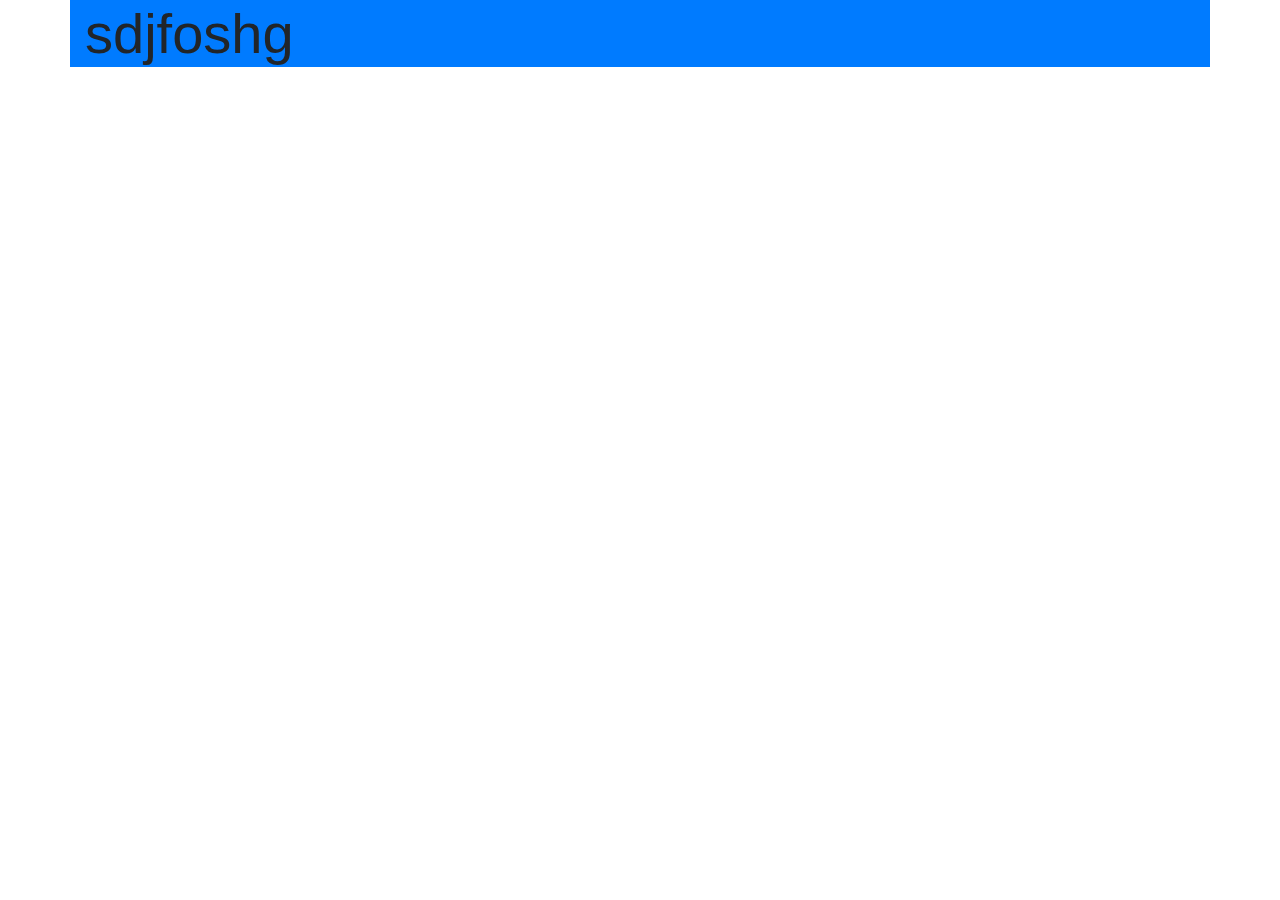
<file: Document.html>
<!DOCTYPE html>
<!-- saved from url=(0032)http://127.0.0.1:5500/index.html -->
<html lang="en"><head><meta http-equiv="Content-Type" content="text/html; charset=UTF-8">
    
    <meta name="viewport" content="width=device-width, initial-scale=1.0">
    <link rel="stylesheet" href="./Document_files/bootstrap.min.css" integrity="sha384-Gn5384xqQ1aoWXA+058RXPxPg6fy4IWvTNh0E263XmFcJlSAwiGgFAW/dAiS6JXm" crossorigin="anonymous">

    <title>Document</title>
</head>
<body>

    <div class="container  bg-primary display-4">sdjfoshg</div>
    

    <script src="./Document_files/bootstrap.min.js.download" integrity="sha384-JZR6Spejh4U02d8jOt6vLEHfe/JQGiRRSQQxSfFWpi1MquVdAyjUar5+76PVCmYl" crossorigin="anonymous"></script>
<!-- Code injected by live-server -->
<script>
	// <![CDATA[  <-- For SVG support
	if ('WebSocket' in window) {
		(function () {
			function refreshCSS() {
				var sheets = [].slice.call(document.getElementsByTagName("link"));
				var head = document.getElementsByTagName("head")[0];
				for (var i = 0; i < sheets.length; ++i) {
					var elem = sheets[i];
					var parent = elem.parentElement || head;
					parent.removeChild(elem);
					var rel = elem.rel;
					if (elem.href && typeof rel != "string" || rel.length == 0 || rel.toLowerCase() == "stylesheet") {
						var url = elem.href.replace(/(&|\?)_cacheOverride=\d+/, '');
						elem.href = url + (url.indexOf('?') >= 0 ? '&' : '?') + '_cacheOverride=' + (new Date().valueOf());
					}
					parent.appendChild(elem);
				}
			}
			var protocol = window.location.protocol === 'http:' ? 'ws://' : 'wss://';
			var address = protocol + window.location.host + window.location.pathname + '/ws';
			var socket = new WebSocket(address);
			socket.onmessage = function (msg) {
				if (msg.data == 'reload') window.location.reload();
				else if (msg.data == 'refreshcss') refreshCSS();
			};
			if (sessionStorage && !sessionStorage.getItem('IsThisFirstTime_Log_From_LiveServer')) {
				console.log('Live reload enabled.');
				sessionStorage.setItem('IsThisFirstTime_Log_From_LiveServer', true);
			}
		})();
	}
	else {
		console.error('Upgrade your browser. This Browser is NOT supported WebSocket for Live-Reloading.');
	}
	// ]]>
</script>

</body></html>
</file>
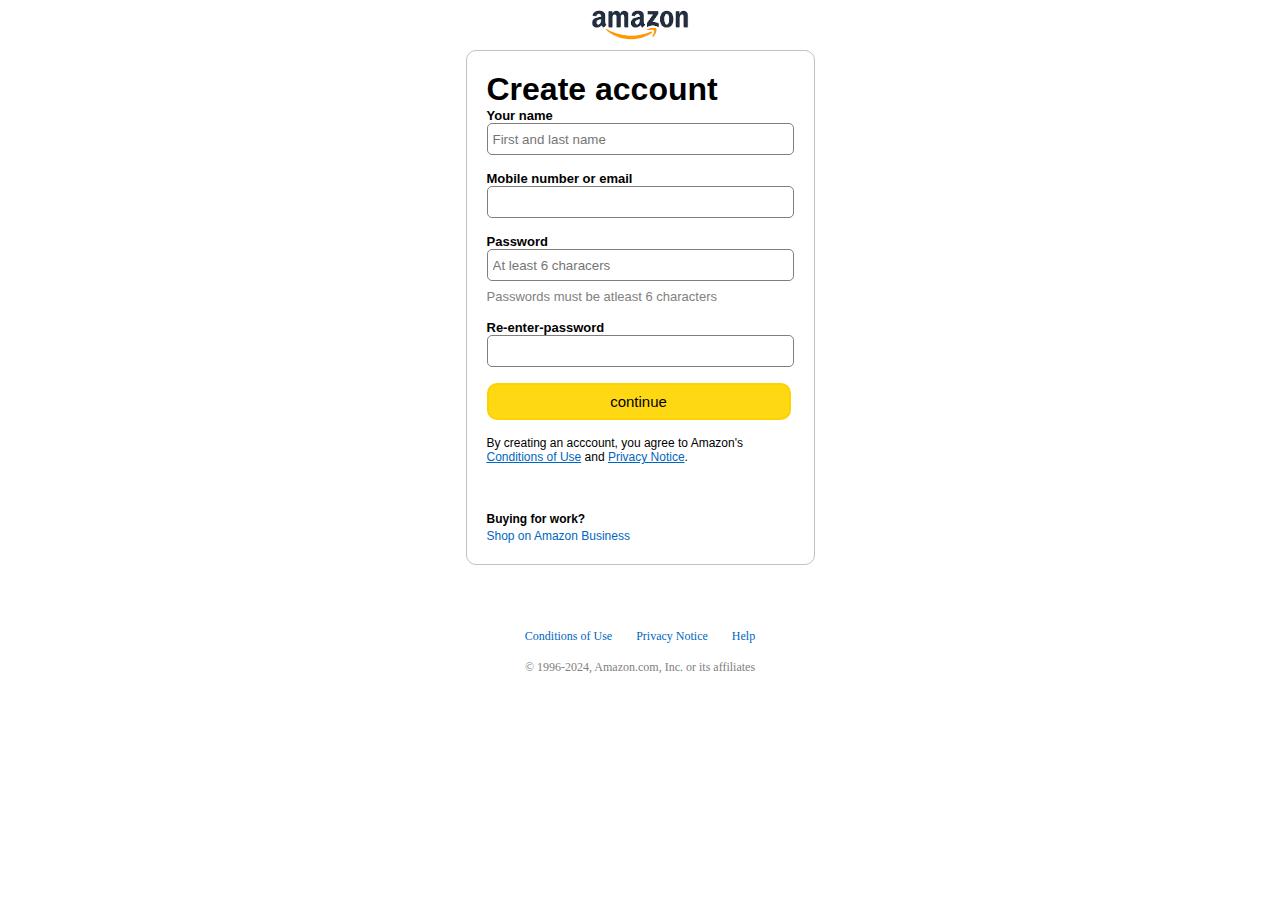
<file: otherhtml/createacc.html>
<!DOCTYPE html>
<html lang="en">
<head>
    <meta charset="UTF-8">
    <meta name="viewport" content="width=device-width, initial-scale=1.0">
    <title>Document</title>
    <link rel="stylesheet" href="/othercss/createacc.css">
</head>
<body>
    <section id="createacc">
        <div class="amazonlogo">
            <img src="[data-uri]" alt="">
        </div>
        <div class="whole">
            <div class="createacc-container">
                <h1>Create  account</h1>
                <div class="input-container">
                    <p>Your name</p>
                    <input  type="email" placeholder="First and last name" id="pafa">
                    <p>Mobile number or email</p>
                    <input id="pafa" type="email" >
                    <p>Password</p>
                    <input  type="password" placeholder="At least 6 characers" id="paga">
                    <p id="pata">Passwords must be atleast 6 characters</p>
                    <p>Re-enter-password</p>
                    <input id="pafa" type="password" >
                    <button class="continuebtn" type="submit">continue</button>
                </div>
                <div class="mssg">
                    <p>By creating an acccount, you agree to Amazon's <a href="#">Conditions of Use</a> and <a href="">Privacy Notice</a>.</p>
                </div>
                <div class="shop">
                    <p>Buying for work?</p>
                    <a href="#">Shop on Amazon Business
                    </a>
                </div>
            </div>
        </div>
        
    </section>
    <section id="footer">
        <div id="footer-sub">
            <div class="footera">
                <a href="">Conditions of Use</a>
                <a href=""> Privacy Notice</a>
                <a href=""> Help </a>
            </div>
            
            <p>© 1996-2024, Amazon.com, Inc. or its affiliates</p>
        </div>
    </section>
</body>
</html>
</file>
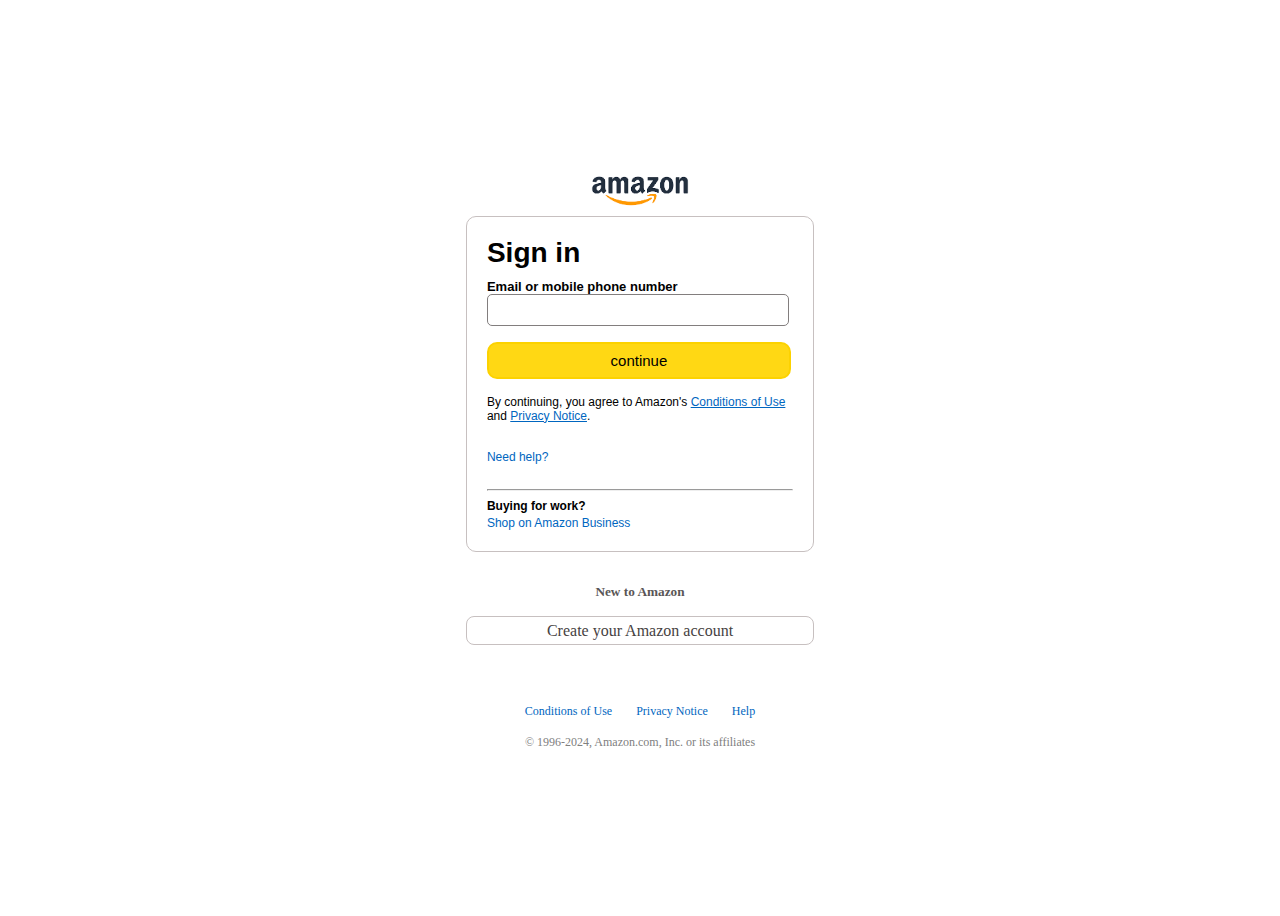
<file: otherhtml/signin.html>
<!DOCTYPE html>
<html lang="en">
<head>
    <meta charset="UTF-8">
    <meta name="viewport" content="width=device-width, initial-scale=1.0">
    <title>Document</title>
    <link rel="stylesheet" href="/othercss/signin.css">
</head>
<body>
    <section id="sign-in">
        <div class="amazonlogo">
            <img src="[data-uri]" alt="">
        </div>
        <div class="whole">
            <div class="signin-container">
                <h1>Sign in</h1>
                <div class="input-container">
                    <p>Email or mobile phone number</p>
                    <input type="email">
                    <button class="continuebtn" type="submit">continue</button>
                </div>
                <div class="mssg">
                    <p>By continuing, you agree to Amazon's <a href="#">Conditions of Use</a> and <a href="">Privacy Notice</a>.</p>
                </div>
                <div class="help">
                    <a href="#">Need help?</a>
                </div>
                <hr>
                <div class="shop">
                    <p>Buying for work?</p>
                    <a href="#">Shop on Amazon Business
                    </a>
                </div>
            </div>
            <div class="create">
                <h5>New to Amazon</h5>
                <a href="">Create your Amazon account </a>
            </div>
        </div>
        
    </section>
    <section id="footer">
        <div id="footer-sub">
            <div class="footera">
                <a href="">Conditions of Use</a>
                <a href=""> Privacy Notice</a>
                <a href=""> Help </a>
            </div>
            
            <p>© 1996-2024, Amazon.com, Inc. or its affiliates</p>
        </div>
    </section>
</body>
</html>
</file>
<file: othercss/createacc.css>
*{
    padding: 0;
    margin: 0;
}
.amazonlogo img{
    height: 50px;
    width: 120px;
    background-size: cover;
    color: black;
}
.amazonlogo{
   display: flex;
   justify-content: center;
}
body{
    display: flex;
    flex-direction: column;
    align-items: center;
    height: 100vh;
}
.createacc-container{
    border: 1px solid rgb(199, 192, 192);
    padding: 20px;
    border-radius: 10px;
    font-family: 'Lucida Sans', 'Lucida Sans Regular', 'Lucida Grande', 'Lucida Sans Unicode', Geneva, Verdana, sans-serif;
}
.continuebtn{
    font-size: large;
    background-color: #FFD814;
    width: 304px;
    border-radius:10px;
    font-size:15px;
    /* margin: 1rem 1rem; */
    border: 2px solid #FCD200;
    padding: 8px 0;
    cursor: pointer;
}
.input-container{
    display:flex;
    flex-direction:column;
}
.input-container input{
    height: 30px;
    width: 300px;
    padding: 0;
    margin-bottom: 1rem;
    border: .1px solid rgb(130, 126, 126);
    border-radius: 5px;
}
.input-container p{
    font-size: 13px;
    font-weight: 700;
}
#pata{
    font-weight: 100;
    color: gray;
    margin-top: .5rem;
    margin-bottom: 1rem;
}
#paga{
    padding-left: 5px;
    margin: 0;
}
#pafa{
    padding-left: 5px;
}
.create-container h1{
    font-size: 28px;
    margin-top:0 ;
    margin-bottom: 10px;
    color: turquoise;
}
.mssg p{
    font-size: 12px;
    max-width: 300px;
}
.mssg a{
    color: #0066C0;
}
.mssg{
    margin-top: 1rem;
}
.help a{
    font-size: 12px;
    text-decoration: none ;
    color: #0066C0;
}
.help{
    margin: 1.5rem 0;
}
.shop{
    margin-top: 3rem;
}
.shop a{
    font-size: 12px;
    color: #0066C0;
    margin: 0;
    text-decoration: none;
}
.shop p{
    font-weight: 700;
    font-size: 12px;
    margin:0;
}
#footer{
    margin-top: 4rem;
    width: 100%;
    text-align: center;  
}
#footer-sub{
    text-align: center; 
}
#footer-sub a{
    font-size: 12px;
    text-decoration: none;
    color: #0066C0;
}
#footer-sub p{
    font-size: 12px;
    margin: 0 auto;
    color: gray;
}
.footera{
    display: flex;
    justify-content: center;
    gap: 1.5rem;
    margin-bottom: 1rem; 
}
</file>
<file: othercss/signin.css>
.amazonlogo img{
    height: 50px;
    width: 120px;
    background-size: cover;
    color: black;
}
.amazonlogo{
   display: flex;
   justify-content: center;
}
body{
    display: flex;
    flex-direction: column;
    justify-content: center;
    align-items: center;
    height: 100vh;
}
.signin-container{
    border: 1px solid rgb(199, 192, 192);
    padding: 20px;
    border-radius: 10px;
    font-family: 'Lucida Sans', 'Lucida Sans Regular', 'Lucida Grande', 'Lucida Sans Unicode', Geneva, Verdana, sans-serif;

}
.continuebtn{
    font-size: large;
    background-color: #FFD814;
    width: 304px;
    border-radius:10px;
    font-size:15px;
    /* margin: 1rem 1rem; */
    border: 2px solid #FCD200;
    padding: 8px 0;
    cursor: pointer;
}
.input-container{
    display:flex;
    flex-direction:column;
}
.input-container input{
    height: 30px;
    width: 300px;
    padding: 0;
    margin-bottom: 1rem;
    border: .1px solid rgb(130, 126, 126);
    border-radius: 5px;

}
.input-container p{
    font-size: 13px;
    font-weight: 700;
    margin: 0;
}
.signin-container h1{
    font-size: 28px;
    margin-top:0 ;
    margin-bottom: 10px
}
.mssg p{
    font-size: 12px;
    max-width: 300px;
}
.mssg a{
    color: #0066C0;
}
.mssg{
    margin-top: 1rem;
}
.help a{
    font-size: 12px;
    text-decoration: none ;
    color: #0066C0;
}
.help{
    margin: 1.5rem 0;
}
.shop a{
    font-size: 12px;
    color: #0066C0;
    margin: 0;
    text-decoration: none;
}
.shop p{
    font-weight: 700;
    font-size: 12px;
    margin:0;
}
.create{
    text-align: center;
}
.create a{
    border:1px solid rgb(199, 192, 192);
    border-radius: 8px;
    text-decoration: none;
    color: rgb(70, 66, 66);;
    padding:5px 5rem;
}
.create h5{
    margin-top: 2rem;
    color: rgb(90, 86, 86);

}
#footer{
    margin-top: 4rem;
    width: 100%;
    text-align: center;
    
}
#footer-sub{
    text-align: center;
   
}
#footer-sub a{
    font-size: 12px;
    text-decoration: none;
    color: #0066C0;
}
#footer-sub p{
    font-size: 12px;
    margin: 0 auto;
    color: gray;
}
.footera{
    display: flex;
    justify-content: center;
    gap: 1.5rem;
    margin-bottom: 1rem;
   
}
</file>
